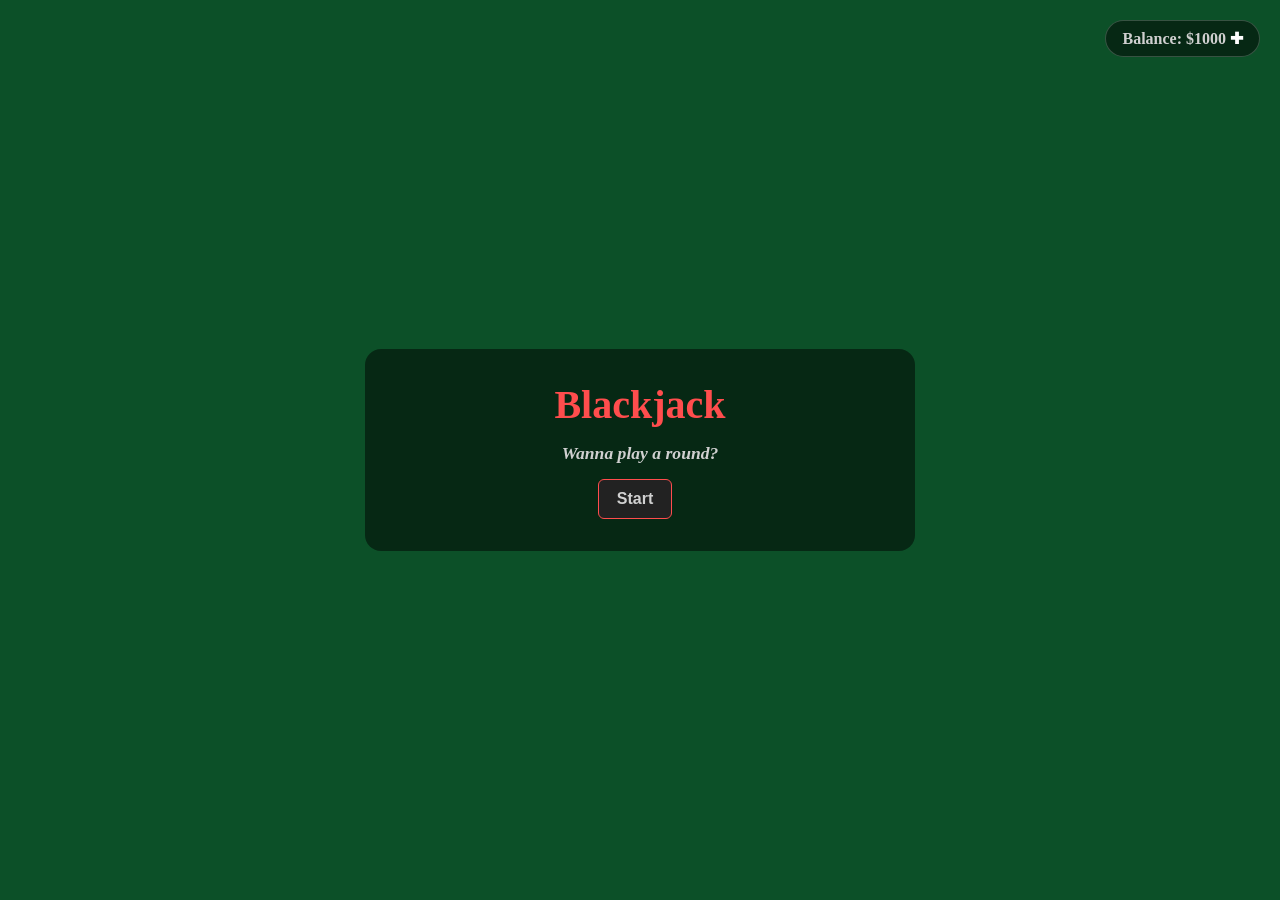
<file: index.html>
<!doctype html>
<html lang="en">
  <head>
    <meta charset="UTF-8" />
    <meta name="viewport" content="width=device-width, initial-scale=1.0" />

    <title>Blackjack</title>

    <link
      href="https://fonts.googleapis.com/css2?family=Bebas+Neue&display=swap"
      rel="stylesheet"
    />
    <link rel="stylesheet" href="src/css/style.css" >
    <link rel="icon" href="src/pics/logo.png" >
  </head>

  <body>
    <div class="bal" id="bal">
      Balance: $<span id="ball"></span>
      <a href="pay.html" class="add">✚</a>
    </div>

    <main class="gamecontainer" id="gamecontainer">
      <h1 class="logo">Blackjack</h1>

      <div class="cardContainer" id="cardContainer">
        <div class="hand">
          <h3>Dealer</h3>

          <div class="cards dealerCards" id="dealerCards">
            <!-- cards later -->
          </div>
        </div>

        <div class="hand">
          <h3>You</h3>

          <div class="cards myCards" id="myCards">
            <!-- cards later -->
          </div>
        </div>
      </div>

      <p class="message" id="message">Wanna play a round?</p>

      <p class="sum" id="sum">Sum:</p>

      <div class="buttons">
        <button id="start">Start</button>
        <button id="pull">Pull</button>
        <button id="nop">Nope</button>
        <button id="re">Restart</button>
        <button id="home">Home</button>
        <a href="pay.html">
          <button id="add-bal">Add Balance</button>
        </a>
      </div>
    </main>

    <script src="src/js/app.js"></script>
  </body>
</html>
</file>
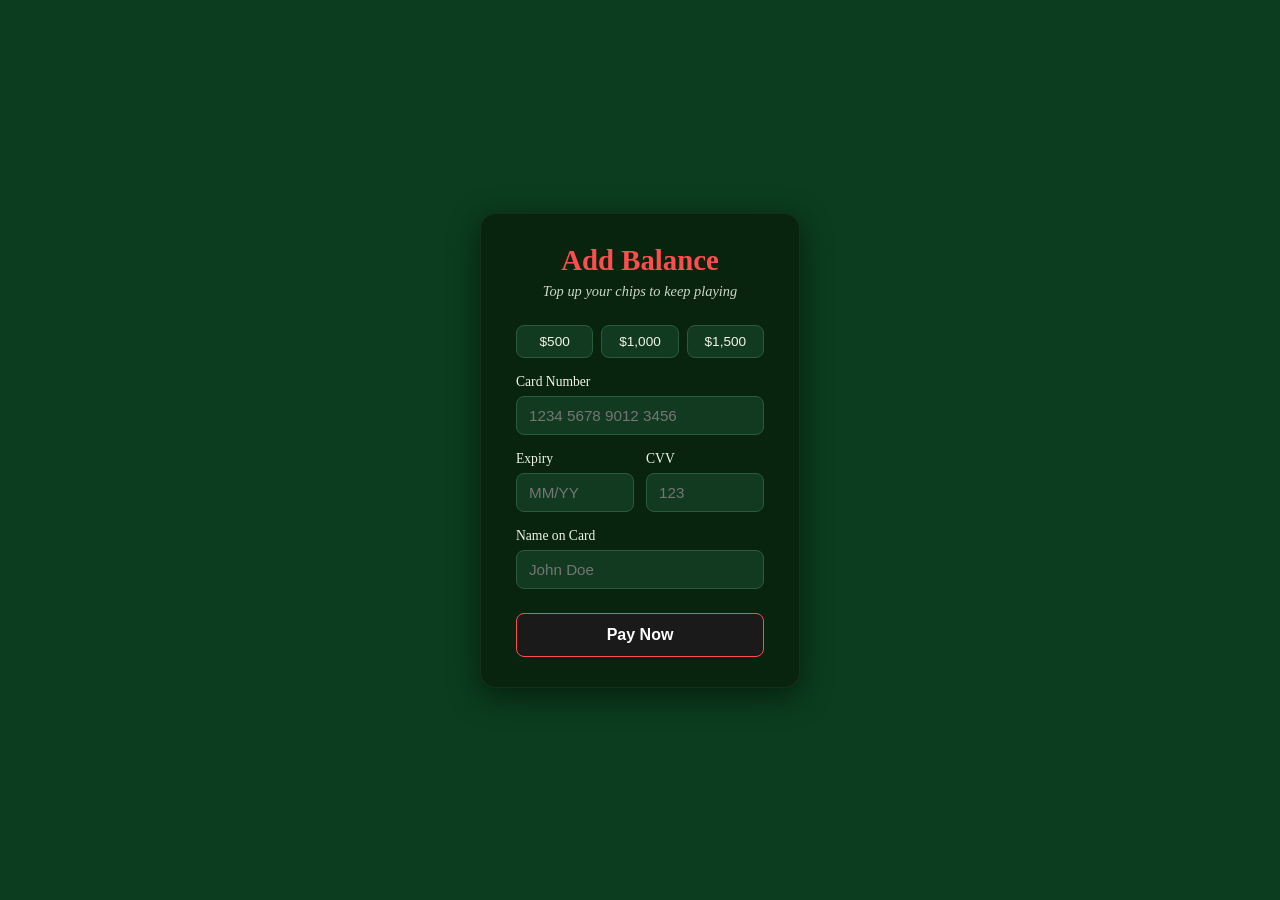
<file: pay.html>
<!doctype html>
<html lang="en">
  <head>
    <meta charset="UTF-8" />
    <title>Payment</title>
    <link rel="icon" href="src/pics/logo.png" />
    <link rel="stylesheet" href="src/css/pay.css" />
  </head>
  <body>
    <div class="modal">
      <h2>Add Balance</h2>
      <p class="sub">Top up your chips to keep playing</p>

      <div class="amount-options">
        <button class="top-up" id="500">$500</button>
        <button class="top-up" id="1000">$1,000</button>
        <button class="top-up" id="1500">$1,500</button>
      </div>

      <label for="card">Card Number</label>
      <input required type="text" id="card" placeholder="1234 5678 9012 3456" />

      <div class="row">
        <div>
          <label for="exp">Expiry</label>
          <input required type="text" id="exp" placeholder="MM/YY" />
        </div>
        <div>
          <label for="cvv">CVV</label>
          <input required type="text" id="cvv" placeholder="123" />
        </div>
      </div>

      <label for="name">Name on Card</label>
      <input required type="text" id="name" placeholder="John Doe" />

      <a href="index.html"><button onclick="#" class="pay-btn" id="pay-btn">Pay Now</button></a
      >
    </div>
    <script src="src/js/pay.js"></script>
  </body>
</html>
</file>
<file: src/css/style.css>
@import url("https://fonts.googleapis.com/css2?family=Bebas+Neue&display=swap");

* {
  margin: 0;
  padding: 0;
  box-sizing: border-box;
}

:root {
  --table: #0c5028;
  --red: #ff4d4d;
  --charcoal: #222222;
  --container: rgba(0, 0, 0, 0.5);
}

/* PAGE */

body {
  min-height: 100vh;
  background: var(--table);

  display: flex;
  flex-direction: column;
  align-items: center;
  justify-content: center;

  color: #d0d0d0;
}

/* BALANCE */

.bal {
  position: absolute;
  top: 20px;
  right: 20px;

  background: rgba(0, 0, 0, 0.5);
  padding: 8px 16px;
  border-radius: 20px;
  border: 1px solid rgba(255, 255, 255, 0.2);

  font-weight: bold;
  font-size: 1rem;
}

/* GAME */

.gamecontainer {
  width: 90%;
  max-width: 550px;

  padding: 2rem;
  border-radius: 1rem;

  background: var(--container);

  display: flex;
  flex-direction: column;
  align-items: center;

  gap: 15px;
}

/* TITLE */

h1 {
  margin: 0;
  color: var(--red);
  font-size: 2.5rem;
}

/* CARD AREA */

.cardContainer {
  width: 100%;

  display: none;
  flex-direction: column;

  gap: 20px;
  margin: 10px 0;
}

/* DEALER / PLAYER */

.hand {
  width: 100%;

  display: flex;
  flex-direction: column;

  gap: 7px;
}

.hand h3 {
  font-family: "Bebas Neue", sans-serif;
  font-size: 1.5rem;
  letter-spacing: 1px;

  color: #d0d0d0;
}

/* WHITE CARD AREAS */

.dealerCards,
.myCards {
  width: 100%;
  min-height: 125px;

  background: #d0d0d0;
  border-radius: 10px;

  padding: 12px;  

  display: flex;
  justify-content: center;
  align-items: center;

  gap: 5px;

  box-shadow: inset 0 0 0 1px #ddd;
}

/* CARD IMAGES */

.cardp {
  width: 80px;
  height: auto;

  border-radius: 6px;

  box-shadow: 0 4px 8px rgba(0, 0, 0, 0.4);

  transition: transform 0.2s ease;
}

.cardp:hover {
  transform: translateY(-5px);
}

/* OLD .cards CLASS
   Keep this if your JS uses it later */

.cards {
  display: flex;
  justify-content: center;
  align-items: center;

  gap: 5px;
}

/* TEXT */

p {
  font-size: 1.1rem;
  font-weight: 900;
}

.message {
  font-style: italic;
}

.sum {
  display: none;
}

/* BUTTONS */

.buttons {
  display: flex;
  gap: 10px;
}

button {
  background: var(--charcoal);
  border: 1px solid var(--red);
  padding: 10px 18px;

  color: #d0d0d0;
  font-weight: 800;
  font-size: 1rem;

  border-radius: 6px;

  transition:
    transform 0.1s ease,
    background-color 0.2s ease;
}

button:hover {
  background-color: var(--red);
  transform: scale(1.05);
}

button:active {
  transform: scale(0.95);
}

/* HIDDEN BUTTONS */

#re,
#pull,
#nop,
#home,
#pay ,
#add-bal{
  display: none;
}

/* BALANCE LINK */

.add {
  text-decoration: none;
  color: #fff;
}
</file>
<file: src/css/pay.css>
* {
      margin: 0;
      padding: 0;
      box-sizing: border-box;
  }

  body {
      font-family: "Georgia", serif;
      background-color: #0b3d1e;
      display: flex;
      justify-content: center;
      align-items: center;
      min-height: 100vh;
  }

  .modal {
      background-color: #08240f;
      border-radius: 16px;
      padding: 30px 35px;
      width: 320px;
      box-shadow: 0 8px 30px rgba(0, 0, 0, 0.5);
      border: 1px solid rgba(255, 255, 255, 0.05);
  }

  h2 {
      color: #ff4d4d;
      text-align: center;
      font-size: 1.8rem;
      margin-bottom: 6px;
  }

  .sub {
      color: #f0f5e8;
      text-align: center;
      font-style: italic;
      font-size: 0.9rem;
      margin-bottom: 25px;
      opacity: 0.85;
  }

  label {
      display: block;
      color: #f0f5e8;
      font-size: 0.85rem;
      margin-bottom: 6px;
      margin-top: 16px;
  }

  input {
      width: 100%;
      padding: 10px 12px;
      border-radius: 8px;
      border: 1px solid #2a5c3a;
      background-color: #123a20;
      color: #f0f5e8;
      font-size: 0.95rem;
      outline: none;
  }

  input:focus {
      border-color: #ff4d4d;
  }

  .row {
      display: flex;
      gap: 12px;
  }

  .row>div {
      flex: 1;
  }

  .amount-options {
      display: flex;
      justify-content: center;
      gap: 8px;
      margin-top: 16px;
      width: 100%;

  }

  .amount-options button {
      flex: 1;
      
      background-color: #123a20;
      color: #f0f5e8;
      border: 1px solid #2a5c3a;
      border-radius: 8px;
      padding: 8px 15px;
      cursor: pointer;
      font-size: 0.85rem;
      transition: 0.2s;
  }

  .amount-options button:hover {
      border-color: #ff4d4d;
      color: #ff4d4d;
  }

  .amount-options button.selected {
      background-color: #ff4d4d;
      color: #08240f;
      border-color: #ff4d4d;
      font-weight: bold;
  }

  .pay-btn {
      width: 100%;
      margin-top: 24px;
      padding: 12px 0;
      background-color: #1a1a1a;
      color: #fff;
      border: 1px solid #ff4d4d;
      border-radius: 8px;
      font-size: 1rem;
      font-weight: bold;
      cursor: pointer;
      transition: 0.2s;
  }

  .pay-btn:hover {
      background-color: #ff4d4d;
      color: #08240f;
  }

  .fake-note {
      text-align: center;
      font-size: 0.7rem;
      color: #f0f5e8;
      opacity: 0.5;
      margin-top: 14px;
  }
</file>
